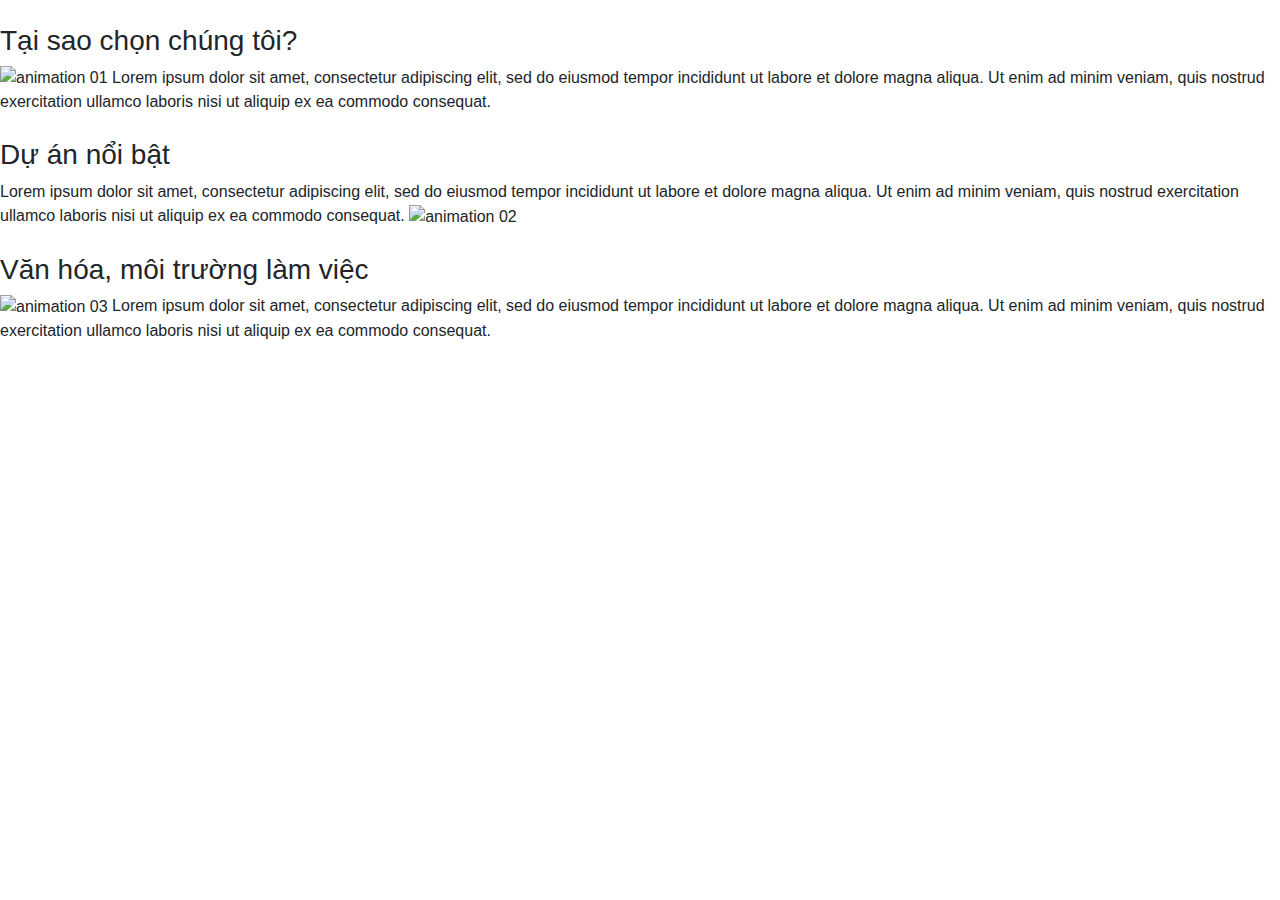
<file: src/main/resources/templates/index.html>
<!DOCTYPE html>
<html xmlns:th="http://www.thymeleaf.org">

<head>
	<title>[Tên công ty] - Trang chủ</title>
	<link rel="stylesheet" th:href="@{css/index.css}">
	<link rel="stylesheet" th:href="@{css/footer.css}">
	<link rel="stylesheet" href="https://cdn.jsdelivr.net/npm/bootstrap@4.0.0/dist/css/bootstrap.min.css">
	<!-- Optional JavaScript -->
	<!-- jQuery first, then Popper.js, then Bootstrap JS -->
	<script src="https://code.jquery.com/jquery-3.2.1.slim.min.js"
		integrity="sha384-KJ3o2DKtIkvYIK3UENzmM7KCkRr/rE9/Qpg6aAZGJwFDMVNA/GpGFF93hXpG5KkN"
		crossorigin="anonymous"></script>
	<script src="https://cdnjs.cloudflare.com/ajax/libs/popper.js/1.11.0/umd/popper.min.js"
		integrity="sha384-b/U6ypiBEHpOf/4+1nzFpr53nxSS+GLCkfwBdFNTxtclqqenISfwAzpKaMNFNmj4"
		crossorigin="anonymous"></script>
	<!-- Always remember to call the above files first before calling the bootstrap.min.js file -->
	<script src="https://maxcdn.bootstrapcdn.com/bootstrap/4.0.0-beta/js/bootstrap.min.js"
		integrity="sha384-h0AbiXch4ZDo7tp9hKZ4TsHbi047NrKGLO3SEJAg45jXxnGIfYzk4Si90RDIqNm1"
		crossorigin="anonymous"></script>
	<link rel="stylesheet" href="https://cdnjs.cloudflare.com/ajax/libs/font-awesome/6.4.2/css/all.min.css">

</head>

<body>
	<!-- Navigation bar -->
	<section class="nav-section">
		<div th:replace="~{fragments/navigation :: navbar}"></div>
	</section>

	<!-- Content -->
	<section class="content-section">
		<div class="slideshow-container"></div>
		<br>
		<div class="info">
			<h3>Tại sao chọn chúng tôi?</h3>
			<div>
				<img th:src="@{css/images/img01.png}" alt="animation 01">
				<span>Lorem ipsum dolor sit amet, consectetur adipiscing elit, sed do eiusmod tempor incididunt ut
					labore et dolore magna aliqua. Ut enim ad minim veniam, quis nostrud exercitation ullamco
					laboris nisi ut aliquip ex ea commodo consequat.</span>
			</div>
		</div>
		<br>
		<div class="info">
			<h3>Dự án nổi bật</h3>
			<div>
				<span>Lorem ipsum dolor sit amet, consectetur adipiscing elit, sed do eiusmod tempor incididunt ut
					labore et dolore magna aliqua. Ut enim ad minim veniam, quis nostrud exercitation ullamco
					laboris nisi ut aliquip ex ea commodo consequat.</span>
				<img th:src="@{css/images/img02.png}" alt="animation 02">

			</div>
		</div>
		<br>
		<div class="info">
			<h3>Văn hóa, môi trường làm việc</h3>
			<div>
				<img th:src="@{css/images/img03.png}" alt="animation 03">
				<span>Lorem ipsum dolor sit amet, consectetur adipiscing elit, sed do eiusmod tempor incididunt ut
					labore et dolore magna aliqua. Ut enim ad minim veniam, quis nostrud exercitation ullamco
					laboris nisi ut aliquip ex ea commodo consequat.</span>
			</div>
		</div>

	</section>

	<!-- Footer -->
	<section class="footer-section">
		<div th:replace="~{fragments/footer :: footer}"></div>
	</section>
</body>

</html>
</file>
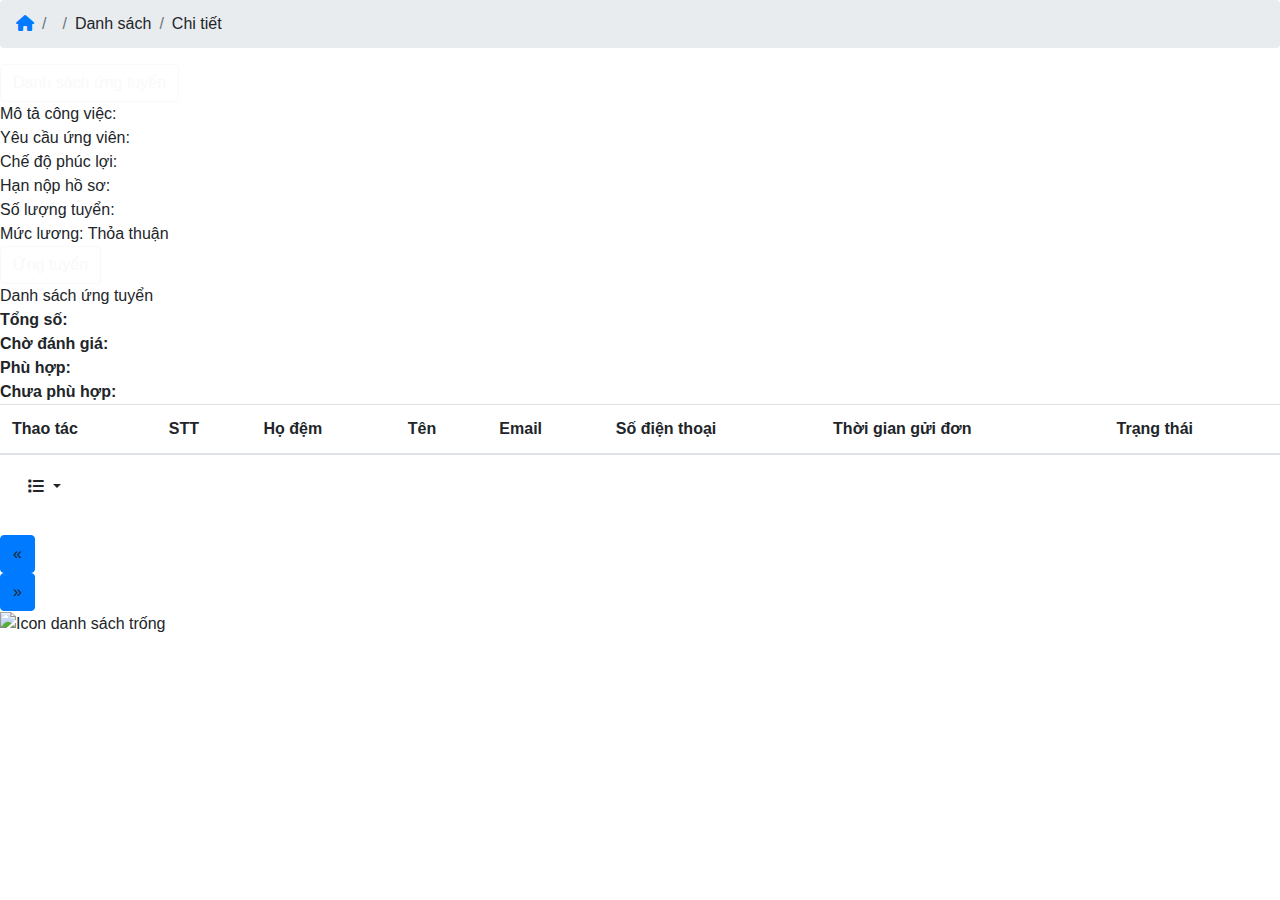
<file: src/main/resources/templates/hiring_news_detail.html>
<!DOCTYPE html>
<html xmlns:th="http://www.thymeleaf.org">

<head>
	<title>[Tên công ty] - Chi tiết tin tuyển dụng</title>

	<link rel="stylesheet" href="https://cdn.jsdelivr.net/npm/bootstrap@4.0.0/dist/css/bootstrap.min.css">
	<!-- Optional JavaScript -->
	<!-- jQuery first, then Popper.js, then Bootstrap JS -->
	<script src="https://code.jquery.com/jquery-3.2.1.slim.min.js"
		integrity="sha384-KJ3o2DKtIkvYIK3UENzmM7KCkRr/rE9/Qpg6aAZGJwFDMVNA/GpGFF93hXpG5KkN"
		crossorigin="anonymous"></script>
	<script src="https://cdnjs.cloudflare.com/ajax/libs/popper.js/1.11.0/umd/popper.min.js"
		integrity="sha384-b/U6ypiBEHpOf/4+1nzFpr53nxSS+GLCkfwBdFNTxtclqqenISfwAzpKaMNFNmj4"
		crossorigin="anonymous"></script>
	<!-- Always remember to call the above files first before calling the bootstrap.min.js file -->
	<script src="https://maxcdn.bootstrapcdn.com/bootstrap/4.0.0-beta/js/bootstrap.min.js"
		integrity="sha384-h0AbiXch4ZDo7tp9hKZ4TsHbi047NrKGLO3SEJAg45jXxnGIfYzk4Si90RDIqNm1"
		crossorigin="anonymous"></script>
	<link rel="stylesheet" href="https://cdnjs.cloudflare.com/ajax/libs/font-awesome/6.4.2/css/all.min.css">

	<link rel="stylesheet" th:href="@{../../css/hiring_news_detail.css}">
</head>

<body>
	<div class="nav-section">
		<div th:replace="~{fragments/navigation :: navbar}"></div>
	</div>

	<section id="content-section">
		<nav aria-label="breadcrumb">
			<ol class="breadcrumb">
				<li class="breadcrumb-item"><a href="/"><i class="fa fa-home"></i></a></li>
				<li class="breadcrumb-item"><a href="#"
						th:text="'Cơ hội nghề nghiệp' + ' - ' + ${news.category.name}"></a>
				</li>
				<li class="breadcrumb-item"><a
						th:href="@{/hiring-news/list/{id}#news-list-container (id=${news.category.id})}">Danh
						sách</a>
				</li>
				<li class="breadcrumb-item">Chi tiết</li>
			</ol>
		</nav>

		<div th:if="${error_message}">
			<div th:replace="~{fragments/toast :: alert}"></div>
		</div>

		<div th:if="${success_message}">
			<div th:replace="~{fragments/toast :: success}"></div>
		</div>

		<div id="news-container">
			<div id="news-head">
				<div class="news-data" id="news-title" th:text="${news.title}"></div>
				<a th:if="${hasToken}" class="btn btn-outline-light" href="#apply-list-container">Danh sách ứng
					tuyển</a>
			</div>

			<div id="news-content">
				<div id="details">
					<div class="news-data" id="description">
						<div class="field-name">Mô tả công việc:</div>
						<div th:utext="${news.description}"></div>
					</div>
					<div class="news-data" id="requirements">
						<div class="field-name">Yêu cầu ứng viên:</div>
						<div th:utext="${news.requirements}"></div>
					</div>
					<div class="news-data" id="benefits">
						<div class="field-name">Chế độ phúc lợi:</div>
						<div th:utext="${news.benefits}"></div>
					</div>
				</div>
				<div id="common">
					<div class="news-data">
						<span class="field-name">Hạn nộp hồ sơ:</span>
						<span class="field-data" th:text="${#temporals.format(news.dueDate, 'dd-MM-yyyy')}"></span>
					</div>
					<div class="news-data">
						<span class="field-name">Số lượng tuyển:</span>
						<span class="field-data" th:text="${news.quantity}"></span>
					</div>
					<div class="news-data">
						<span class="field-name">Mức lương:</span>
						<span class="field-data" th:if="${news.salaryMin == 0 || news.salaryMax == 0}">Thỏa thuận</span>
						<span class="field-data" th:unless="${news.salaryMin == 0 || news.salaryMax == 0}"
							th:text="${news.salaryMin} + ' VND - ' + ${news.salaryMax} + ' VND'"></span>
					</div>
				</div>
			</div>
			<div th:if="${!hasToken}" id="apply-btn">
				<!-- Button trigger modal -->
				<button type="button" class="btn btn-outline-light" data-toggle="modal" data-target="#exampleModal">
					Ứng tuyển
				</button>

				<!-- Modal -->
				<div class="modal fade" id="exampleModal" tabindex="-1" role="dialog"
					aria-labelledby="exampleModalLabel" aria-hidden="true">
					<div class="modal-dialog" role="document">
						<div class="modal-content">
							<div class="modal-header">
								<h5 class="modal-title" id="exampleModalLabel">Điền thông tin ứng tuyển</h5>
								<button type="button" class="close" data-dismiss="modal" aria-label="Close">
									<span aria-hidden="true">&times;</span>
								</button>
							</div>
							<div class="modal-body">
								<form th:action="@{/hiring-news/apply}" th:object="${dto}" method="post"
									enctype="multipart/form-data">
									<div class="form-row">
										<div class="col-md-6 mb-3">
											<label>Họ đệm</label>
											<input th:field="*{lastName}" type="text" class="form-control"
												placeholder="Nhập họ đệm" required>
										</div>
										<div class="col-md-6 mb-3">
											<label>Tên</label>
											<input th:field="*{firstName}" type="text" class="form-control"
												placeholder="Nhập tên" required>
										</div>
									</div>
									<div class="form-row">
										<div class="col-md-6 mb-3">
											<label>Email</label>
											<input th:field="*{email}" type="text" placeholder="Nhập email"
												class="form-control" required>
										</div>
										<div class="col-md-6 mb-3">
											<label>Số điện thoại</label>
											<input th:field="*{phoneNumber}" type="text" class="form-control"
												placeholder="Nhập SĐT" required>
										</div>
										<div class="col-md-12 mb-3">
											<label>File CV</label>
											<input name="file" type="file" class="form-control" required>
										</div>
										<input hidden th:field="*{newsId}">
										<button class="btn btn-outline-light" type="submit"><i
												class="fa-solid fa-paper-plane"></i> Gửi hồ sơ </button>
								</form>
							</div>
						</div>
					</div>
				</div>
			</div>

		</div>
		<div id="apply-list-container" th:if="${hasToken}">
			<div id="apply-list-h">
				<div>Danh sách ứng tuyển</div>
			</div>
			<div th:if="${!news.applicantInformations.isEmpty()}">
				<div id="dashboard-container">
					<div class="dashboard-data"><strong>Tổng số: </strong><span th:text="${dashboard.total}"></span>
					</div>
					<div class="dashboard-data"><strong>Chờ đánh giá: </strong><span
							th:text="${dashboard.pending}"></span></div>
					<div class="dashboard-data"><strong>Phù hợp: </strong><span th:text="${dashboard.suitable}"></span>
					</div>
					<div class="dashboard-data"><strong>Chưa phù hợp: </strong><span
							th:text="${dashboard.notSuitable}"></span></div>
				</div>
				<table class="table table-hover">
					<thead>
						<tr>
							<th scope="col">Thao tác</th>
							<th scope="col">STT</th>
							<th scope="col">Họ đệm</th>
							<th scope="col">Tên</th>
							<th scope="col">Email</th>
							<th scope="col">Số điện thoại</th>
							<th scope="col">Thời gian gửi đơn</th>
							<th scope="col">Trạng thái</th>
						</tr>
					</thead>
					<tbody>
						<tr th:each="apply, c:${applyPage.content}">
							<td class="dropdown">
								<div class="nav-link dropdown-toggle" href="#" id="navbarDropdown" role="button"
									data-toggle="dropdown" aria-haspopup="true" aria-expanded="false">
									<i class="fa-solid fa-list"></i>
								</div>
								<div class="dropdown-menu">
									<a class="dropdown-item"
										th:href="@{/hiring-news/download-cv/{id} (id=${apply.id})}"><i class=" fa-solid
										fa-download"></i> Tải tệp
										CV</a>
									<a th:if="${apply.status!=1}" class="dropdown-item"
										th:href="@{/hiring-news/approve/{id}/1 (id=${apply.id})}"><i
											class="fa-solid fa-check"></i> Đánh dấu là phù
										hợp</a>
									<a th:if="${apply.status==0}" class="dropdown-item"
										th:href="@{/hiring-news/approve/{id}/2 (id=${apply.id})}"><i
											class="fa-solid fa-xmark"></i> Đánh dấu là
										không phù hợp</a>
								</div>

							</td>
							<th scope="row" th:text="${c.count}"></th>
							<td th:text="${apply.lastName}"></td>
							<td th:text="${apply.firstName}"></td>
							<td>
								<a class="badge badge-secondary" th:text="${apply.email}"
									th:href="@{'mailto:' + apply.email}"></a>
							</td>
							<td th:text="${apply.phoneNumber}"></td>
							<td th:text="${#temporals.format(apply.applyDate, 'dd-MM-yyyy HH:mm:ss')}"></td>
							<td th:text="${statusMap.get(apply.status)}"></td>
						</tr>
					</tbody>

				</table>
				<div class="page-nav">
					<div class="page-nav-item">
						<a th:if="${!applyPage.first}" class="btn btn-primary"
							th:href="@{/hiring-news/detail/{id}?page={p}#apply-list-container (id=${news.id}, p=${applyPage.number-1})}">&laquo;</a>
					</div>
					<div th:text="'Trang ' + ${applyPage.number + 1} + '/' + ${applyPage.totalPages}"
						class="page-nav-item">
					</div>
					<div class="page-nav-item">
						<a th:if="${!applyPage.last}" class="btn btn-primary"
							th:href="@{/hiring-news/detail/{id}?page={p}#apply-list-container (id=${news.id}, p=${applyPage.number+1})}">&raquo;</a>
					</div>
				</div>
			</div>
			<div id="empty-list" th:unless="${!news.applicantInformations.isEmpty()}">
				<img alt="Icon danh sách trống" th:src="@{../../css/images/empty-box.png}">
			</div>
		</div>
	</section>


	<div class="footer-section">
		<div th:replace="~{fragments/footer :: footer}"></div>
	</div>
</body>

</html>
</file>
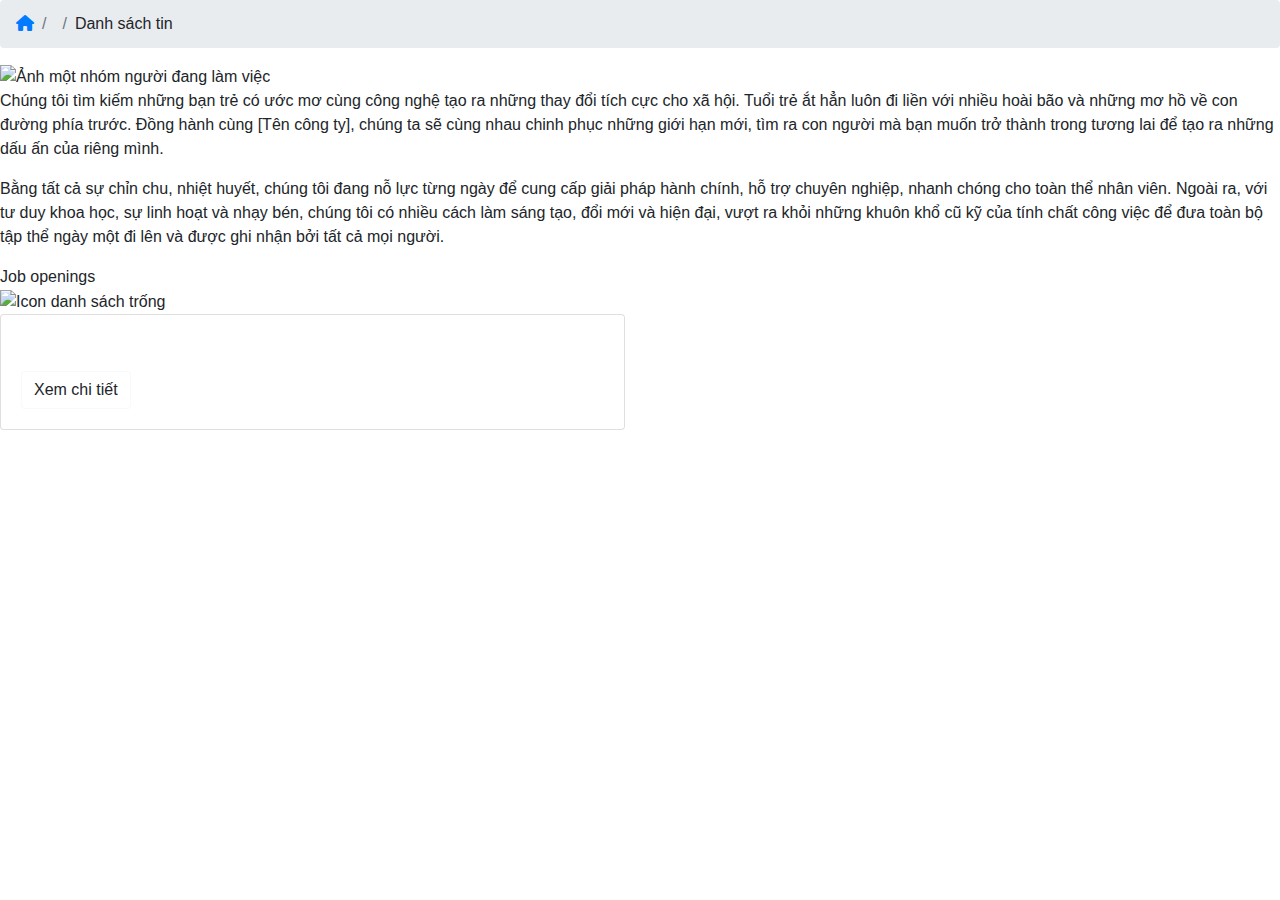
<file: src/main/resources/templates/hiring_news_list.html>
<!DOCTYPE html>
<html xmlns:th="http://www.thymeleaf.org">

<head>
	<title>[Tên công ty] - Danh sách tin tuyển dụng</title>

	<link rel="stylesheet" href="https://cdn.jsdelivr.net/npm/bootstrap@4.0.0/dist/css/bootstrap.min.css">
	<!-- Optional JavaScript -->
	<!-- jQuery first, then Popper.js, then Bootstrap JS -->
	<script src="https://code.jquery.com/jquery-3.2.1.slim.min.js"
		integrity="sha384-KJ3o2DKtIkvYIK3UENzmM7KCkRr/rE9/Qpg6aAZGJwFDMVNA/GpGFF93hXpG5KkN"
		crossorigin="anonymous"></script>
	<script src="https://cdnjs.cloudflare.com/ajax/libs/popper.js/1.11.0/umd/popper.min.js"
		integrity="sha384-b/U6ypiBEHpOf/4+1nzFpr53nxSS+GLCkfwBdFNTxtclqqenISfwAzpKaMNFNmj4"
		crossorigin="anonymous"></script>
	<!-- Always remember to call the above files first before calling the bootstrap.min.js file -->
	<script src="https://maxcdn.bootstrapcdn.com/bootstrap/4.0.0-beta/js/bootstrap.min.js"
		integrity="sha384-h0AbiXch4ZDo7tp9hKZ4TsHbi047NrKGLO3SEJAg45jXxnGIfYzk4Si90RDIqNm1"
		crossorigin="anonymous"></script>
	<link rel="stylesheet" href="https://cdnjs.cloudflare.com/ajax/libs/font-awesome/6.4.2/css/all.min.css">

	<link rel="stylesheet" th:href="@{../../css/hiring_news_list.css}">
</head>

<body>
	<div class="nav-section">
		<div th:replace="~{fragments/navigation :: navbar}"></div>
	</div>

	<section id="content-section">
		<nav aria-label="breadcrumb">
			<ol class="breadcrumb">
				<li class="breadcrumb-item"><a href="/"><i class="fa fa-home"></i></a></li>
				<li class="breadcrumb-item"><span th:text="'Cơ hội nghề nghiệp' + ' - ' + ${categoryName}"></span>
				</li>
				<li class="breadcrumb-item">Danh sách tin</li>
			</ol>
		</nav>

		<div id="cover-section">
			<img th:src="@{../../css/images/working.jpg}" alt="Ảnh một nhóm người đang làm việc">
			<div>
				<p>Chúng tôi tìm kiếm những bạn trẻ có ước mơ cùng công nghệ tạo ra những thay đổi tích cực cho xã hội.
					Tuổi
					trẻ ắt hẳn luôn đi liền với nhiều hoài bão và những mơ hồ về con đường phía trước. Đồng hành cùng
					[Tên công ty],
					chúng ta sẽ cùng nhau chinh phục những giới hạn mới, tìm ra con người mà bạn muốn trở thành trong
					tương
					lai để tạo ra những dấu ấn của riêng mình.</p>

				<p>Bằng tất cả sự chỉn chu, nhiệt huyết, chúng tôi đang nỗ lực từng ngày để cung cấp giải pháp hành
					chính,
					hỗ trợ chuyên nghiệp, nhanh chóng cho toàn thể nhân viên. Ngoài ra, với tư duy khoa học, sự linh
					hoạt
					và
					nhạy bén, chúng tôi có nhiều cách làm sáng tạo, đổi mới và hiện đại, vượt ra khỏi những khuôn khổ cũ
					kỹ
					của tính chất công việc để đưa toàn bộ tập thể ngày một đi lên và được ghi nhận bởi tất cả mọi
					người.
				</p>
			</div>

		</div>

		<div class="list-container" id="news-list-container">
			<div id="list-head">Job openings</div>
			<div id="empty-list" th:if="${hiringNewsList.length==0}">
				<img alt="Icon danh sách trống" th:src="@{../../css/images/empty-box.png}">
			</div>
			<div th:unless="${hiringNewsList.length==0}" class="row">
				<div th:each="news:${hiringNewsList}" class="card-container col-sm-6">
					<div class="card">
						<div class="card-body">
							<h5 th:text="${news.title}" class="card-title"></h5>
							<div class="card-text"
								th:text="${'Hạn nộp hồ sơ: ' + #temporals.format(news.dueDate, 'dd-MM-yyyy')}">
							</div>
							<br>
							<div id="card-btn-div">
								<a th:href="@{/hiring-news/detail/{id} (id=${news.id})}"
									class="btn btn-outline-light">Xem
									chi tiết</a>
							</div>
						</div>
					</div>
				</div>
			</div>
		</div>
	</section>


	<div class="footer-section">
		<div th:replace="~{fragments/footer :: footer}"></div>
	</div>
</body>

</html>
</file>
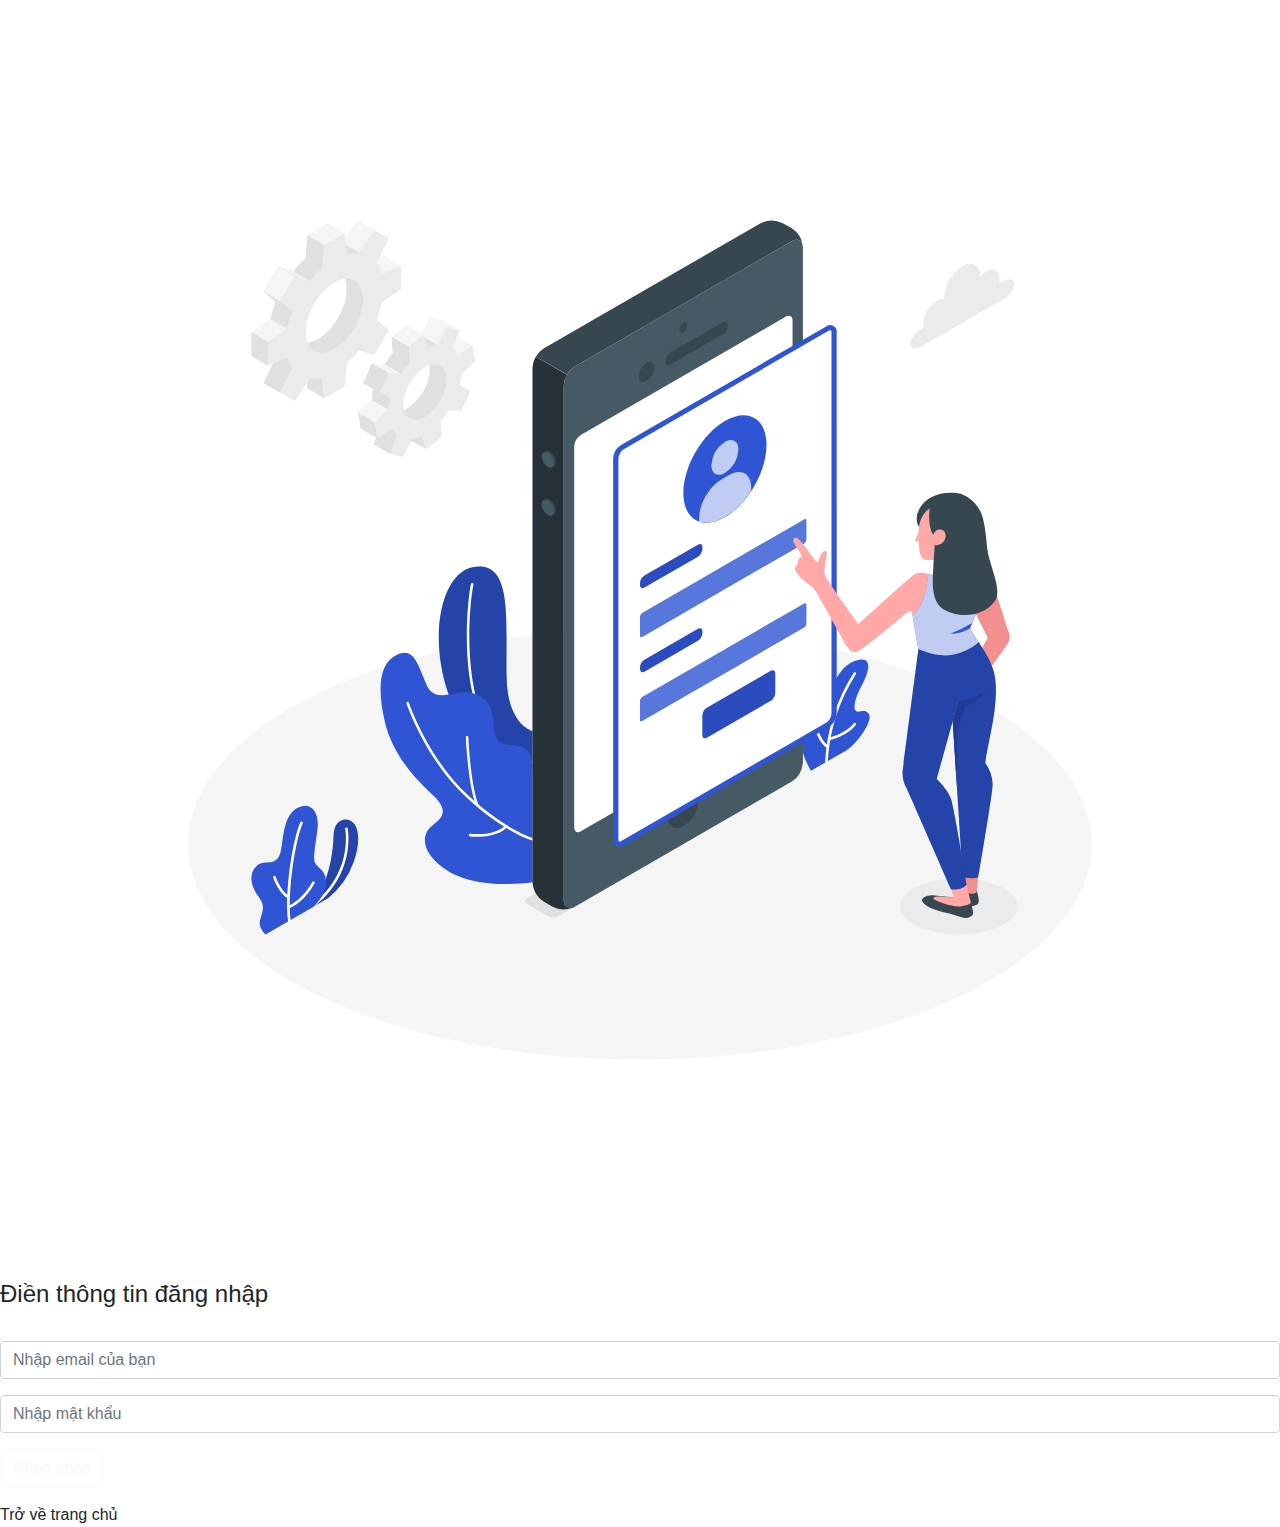
<file: src/main/resources/templates/login_page.html>
<html xmlns:th="http://www.thymeleaf.org">

<head>
	<title>NTD Đăng nhập</title>
	<link rel="stylesheet" th:href="@{../../css/login.css}">
	<link rel="stylesheet" href="https://cdn.jsdelivr.net/npm/bootstrap@4.0.0/dist/css/bootstrap.min.css"
		integrity="sha384-Gn5384xqQ1aoWXA+058RXPxPg6fy4IWvTNh0E263XmFcJlSAwiGgFAW/dAiS6JXm" crossorigin="anonymous">
	<link href="https://fonts.googleapis.com/css?family=Montserrat:400,500,700,900|Ubuntu:400,500,700" rel="stylesheet">
</head>

<body>
	<svg xmlns="http://www.w3.org/2000/svg" viewBox="0 0 500 500">
		<g id="freepik--Floor--inject-2">
			<path
				d="M125.23,389.24c68.91,32.84,180.63,32.85,249.54,0s68.9-86.09,0-118.93-180.63-32.84-249.54,0S56.33,356.4,125.23,389.24Z"
				style="fill:#f5f5f5" />
		</g>
		<g id="freepik--Shadow--inject-2">
			<ellipse cx="374.53" cy="354.02" rx="22.98" ry="10.95" style="fill:#ebebeb" />
		</g>
		<g id="freepik--Plants--inject-2">
			<path
				d="M120,355.59l8.13-4.69a32.54,32.54,0,0,0,10-14.07c2.51-6.92,2.16-12.18.36-14.82-2.21-3.25-7.94-2.68-8.17,4.16C129.84,339.65,125.91,349,120,355.59Z"
				style="fill:#2F55D4" />
			<path
				d="M120,355.59l8.13-4.69a32.54,32.54,0,0,0,10-14.07c2.51-6.92,2.16-12.18.36-14.82-2.21-3.25-7.94-2.68-8.17,4.16C129.84,339.65,125.91,349,120,355.59Z"
				style="opacity:0.2" />
			<path
				d="M120,356.09a.5.5,0,0,1-.28-.91c18.8-13,15.16-31.13,15.12-31.31a.5.5,0,1,1,1-.21c0,.19,3.84,18.94-15.52,32.34A.52.52,0,0,1,120,356.09Z"
				style="fill:#fff" />
			<path
				d="M103.71,365s-2.83-2.3-2.15-5.42,2.51-5.36-.62-9.38-4-9.38-.26-12.28c2.85-2.25,7.3.93,8.9-5,1.18-4.34.78-13.95,6.31-17.15s9,1.62,8.13,8.14c-.76,5.83-1.84,11.44-1,13,1.62,3,4.39,2.59,4.26,8.07-.11,5.1-4.94,9.32-4.94,9.32Z"
				style="fill:#2F55D4" />
			<path
				d="M113,360.11a.51.51,0,0,1-.5-.44c-1.43-11.85,2-32.31,4.8-38.39A.5.5,0,0,1,118,321a.49.49,0,0,1,.24.66c-2.77,6-6.08,26.52-4.71,37.85a.5.5,0,0,1-.44.55Z"
				style="fill:#fff" />
			<path
				d="M112.73,350.88a.42.42,0,0,1-.22-.05c-3.47-1.69-5.67-7.72-5.76-8a.5.5,0,1,1,.94-.34c0,.06,2.15,5.9,5.26,7.41a.5.5,0,0,1-.22.95Z"
				style="fill:#fff" />
			<path
				d="M112.67,354.88a.49.49,0,0,1-.46-.32.5.5,0,0,1,.27-.65c5.84-2.34,9.48-9.29,9.52-9.37a.5.5,0,0,1,.89.46c-.16.3-3.85,7.36-10,9.84A.43.43,0,0,1,112.67,354.88Z"
				style="fill:#fff" />
			<path
				d="M316.8,301.08S312.43,294,312,286.31s1.26-10.89,3.58-11.81,2.5,1.91,3.69,3.58,3.62.72,4.52-4.49,4.18-14,11-15.71c7.5-1.86,3.48,6.94,1.59,10.37s-3.35,8.11-2.11,9.38,3.17-1.08,5,1.1c2.23,2.63-4.7,12.1-8.68,14.39Z"
				style="fill:#2F55D4" />
			<path
				d="M322.79,298.11h0a.5.5,0,0,1-.48-.52,72,72,0,0,1,11.2-34.8.49.49,0,0,1,.7-.11.5.5,0,0,1,.11.69,71.08,71.08,0,0,0-11,34.27A.5.5,0,0,1,322.79,298.11Z"
				style="fill:#fff" />
			<path
				d="M323.36,292.2a.53.53,0,0,1-.24-.06c-2.8-1.55-4.35-6.15-4.41-6.34a.5.5,0,0,1,.31-.64.5.5,0,0,1,.63.32s1.5,4.43,4,5.78a.51.51,0,0,1,.19.68A.49.49,0,0,1,323.36,292.2Z"
				style="fill:#fff" />
			<path
				d="M323.85,289.17a.5.5,0,0,1-.48-.38.49.49,0,0,1,.36-.6c7.22-1.83,9.72-5.61,9.74-5.65a.5.5,0,0,1,.85.54c-.11.17-2.71,4.14-10.34,6.08Z"
				style="fill:#fff" />
			<path
				d="M208,285.54s-9.59-2.34-10.09-20.3c-.53-19.38,2.35-42-9-43.83s-17.65,12-17.51,28.15c.13,14.14,5.83,44.84,36.56,50.86Z"
				style="fill:#2F55D4" />
			<path
				d="M208,285.54s-9.59-2.34-10.09-20.3c-.53-19.38,2.35-42-9-43.83s-17.65,12-17.51,28.15c.13,14.14,5.83,44.84,36.56,50.86Z"
				style="opacity:0.2" />
			<path
				d="M208,298.58h-.09c-6.91-1.26-12.54-5.07-16.73-11.31-12.42-18.53-8.51-53.13-7.22-59.17a.51.51,0,0,1,.59-.39.52.52,0,0,1,.39.6c-1.27,6-5.16,40.16,7.07,58.4a24.12,24.12,0,0,0,16.08,10.88.5.5,0,0,1,.4.59A.49.49,0,0,1,208,298.58Z"
				style="fill:#fff" />
			<path
				d="M208,344.67c-9.91,1.34-26,1.32-35.29-6s-7.35-13.62-3.78-16.25,6.67-5.63.53-11.47-16-15.22-19.2-29.29-1.62-22.87,4.66-25.8c6.09-2.84,7.7,1.68,11.43,11s12.12,1.33,19.3,4.24,6.89,8.67,7.34,13.62,2.82,6.32,6.89,6.32,8.12,2.34,8.12,7Z"
				style="fill:#2F55D4" />
			<path
				d="M208,328.33a.3.3,0,0,1-.13,0c-.43-.12-10.68-3.1-25.61-16.81-15.9-14.6-23.4-36.5-23.48-36.72a.51.51,0,0,1,.32-.63.5.5,0,0,1,.63.31c.07.22,7.5,21.88,23.21,36.3,14.72,13.53,25.09,16.56,25.2,16.59a.5.5,0,0,1,.34.62A.49.49,0,0,1,208,328.33Z"
				style="fill:#fff" />
			<path
				d="M186.43,315a.48.48,0,0,1-.46-.32c-3.21-8.24-3.94-25.87-4-26.62a.51.51,0,0,1,.48-.52.53.53,0,0,1,.52.48c0,.18.75,18.21,3.9,26.3a.5.5,0,0,1-.29.65A.52.52,0,0,1,186.43,315Z"
				style="fill:#fff" />
			<path
				d="M186.35,326.85a23.62,23.62,0,0,1-2.76-.14.5.5,0,1,1,.12-1c.09,0,9.4,1.06,13.67-3.29a.5.5,0,1,1,.71.7C195,326.31,189.61,326.85,186.35,326.85Z"
				style="fill:#fff" />
		</g>
		<g id="freepik--Gear--inject-2">
			<path
				d="M179.15,137.49l-1.08-6.23-5.56,3.66a7.71,7.71,0,0,0-2.11-2.57l2.66-7.2-5-1.11-3.66,7a13.63,13.63,0,0,0-3.81,1.24L159,127l-5.94,4.67.39,6.2a33.37,33.37,0,0,0-3.28,4.34l-4.9-.25-3.44,7.71,4.21,1.8a24.68,24.68,0,0,0-.83,4.88l-5.35,4.92,1.07,6.24,5.57-3.66a7.56,7.56,0,0,0,2.11,2.56L146,173.62l5,1.1,5.24-5.1c1.21-.19.91-2.47,2.23-3.12l1.59,5.26,5.93-4.66-.15-2.44c1.2-1.34,5.74-4.29,6.72-5.83l1.23-2,3.44-7.71-1.6-2.9-1.78-3.78ZM161,158c-4.56,3.58-6,4.37-6.77-.42s1.84-12.07,6.4-15.66,6.3-3.84,7.12.94S165.57,154.46,161,158Z"
				style="fill:#e0e0e0" />
			<polygon points="168.1 124.04 174.59 127.78 170.93 134.76 164.44 131.02 168.1 124.04"
				style="fill:#f5f5f5" />
			<polygon points="184.56 135 179 138.66 172.51 134.92 178.07 131.26 184.56 135" style="fill:#f5f5f5" />
			<polygon points="183.67 152.83 179.46 151.04 172.97 147.3 177.18 149.09 183.67 152.83"
				style="fill:#e0e0e0" />
			<polygon points="145.99 173.62 152.48 177.35 155.14 170.15 148.65 166.41 145.99 173.62"
				style="fill:#e0e0e0" />
			<polygon points="166.49 175.5 160.01 171.76 158.42 166.5 164.91 170.24 166.49 175.5" style="fill:#e0e0e0" />
			<path
				d="M185.63,141.23,184.56,135,179,138.66a7.74,7.74,0,0,0-2.12-2.57l2.66-7.2-4.95-1.11-3.67,7a13.63,13.63,0,0,0-3.81,1.24l-1.58-5.26-5.94,4.67.39,6.2A33.37,33.37,0,0,0,156.7,146l-4.91-.25-3.44,7.71,4.21,1.8a25.4,25.4,0,0,0-.83,4.89L146.39,165l1.07,6.24,5.56-3.66a7.7,7.7,0,0,0,2.12,2.56l-2.66,7.2,5,1.11,3.66-7a13.31,13.31,0,0,0,3.82-1.25l1.58,5.26,5.94-4.66-.39-6.2a33.37,33.37,0,0,0,3.28-4.34l4.91.24,3.44-7.71L179.45,151a24.81,24.81,0,0,0,.84-4.89ZM167.5,161.78c-4.55,3.58-8.91,2.61-9.74-2.17s2.2-11.57,6.76-15.15,8.91-2.6,9.74,2.18S172.06,158.2,167.5,161.78Z"
				style="fill:#ebebeb" />
			<polygon points="165.53 130.74 159.04 127 153.1 131.67 159.59 135.41 165.53 130.74" style="fill:#f5f5f5" />
			<polygon points="153.1 131.67 153.49 137.87 159.98 141.61 159.59 135.41 153.1 131.67"
				style="fill:#e0e0e0" />
			<polygon points="156.7 145.95 150.21 142.21 145.31 141.97 151.79 145.71 156.7 145.95"
				style="fill:#f5f5f5" />
			<polygon points="145.31 141.97 141.87 149.67 148.35 153.41 151.79 145.71 145.31 141.97"
				style="fill:#e0e0e0" />
			<polygon points="151.73 160.09 145.25 156.35 139.9 161.27 146.38 165.01 151.73 160.09"
				style="fill:#f5f5f5" />
			<polygon points="147.46 171.25 140.97 167.51 139.9 161.27 146.38 165.01 147.46 171.25"
				style="fill:#e0e0e0" />
			<polygon points="174.59 127.78 168.1 124.04 173.06 125.15 179.54 128.89 174.59 127.78"
				style="fill:#f5f5f5" />
			<path
				d="M150.09,109.21V99.9l-7.41,3.34a13.36,13.36,0,0,0-2-4.41l4.67-9.41-5.7-3.29-5.82,8.75a13.21,13.21,0,0,0-4.82.47l-.82-8.09-8.06,4.66-.81,9a39.68,39.68,0,0,0-4.82,5.1l-5.82-2-5.7,9.88,4.66,4a40.21,40.21,0,0,0-2,6.72l-7.41,5.21v9.32l7.41-3.34a13.36,13.36,0,0,0,2,4.41L103,149.64l5.7,3.29,5.82-8.75a13.23,13.23,0,0,0,4.82-.47l.81,8.09,8.06-4.66.82-9a15.2,15.2,0,0,0,6.46-4.54l4.18,1.47,5.7-9.87-3.5-3a20.81,20.81,0,0,0,.83-7.73Zm-25.93,23.26c-6.18,3.57-10,1-10-6.11s5.11-15.9,11.3-19.47,9.93-1,9.93,6.17S130.35,128.89,124.16,132.47Z"
				style="fill:#e0e0e0" />
			<polygon points="146.13 89.86 139.65 86.13 133.83 94.88 140.31 98.62 146.13 89.86" style="fill:#f5f5f5" />
			<polygon points="156.58 103.64 150.09 99.9 142.68 103.24 149.17 106.98 156.58 103.64"
				style="fill:#f5f5f5" />
			<polygon points="126.61 155.54 120.13 151.8 119.32 143.71 125.8 147.45 126.61 155.54"
				style="fill:#e0e0e0" />
			<polygon points="102.97 149.64 109.46 153.38 114.13 143.97 107.64 140.23 102.97 149.64"
				style="fill:#e0e0e0" />
			<path
				d="M156.58,113v-9.31L149.17,107a13.17,13.17,0,0,0-2-4.41l4.67-9.41-5.7-3.3-5.82,8.76a13,13,0,0,0-4.82.47L134.68,91l-8.06,4.66-.82,9a40.38,40.38,0,0,0-4.82,5.1l-5.82-2-5.7,9.88,4.67,4a39.29,39.29,0,0,0-2,6.72l-7.41,5.21v9.32l7.41-3.34a13.16,13.16,0,0,0,2,4.41l-4.67,9.41,5.7,3.29,5.82-8.75a13.21,13.21,0,0,0,4.82-.47l.82,8.09,8.06-4.66.81-9a39.68,39.68,0,0,0,4.82-5.1l5.82,2,5.7-9.87-4.67-4a39.34,39.34,0,0,0,2-6.72Zm-25.93,23.26c-6.19,3.57-11.21.67-11.21-6.47s5-15.83,11.21-19.41,11.2-.67,11.2,6.47S136.83,132.63,130.65,136.21Z"
				style="fill:#ebebeb" />
			<polygon points="114.5 106.04 120.98 109.78 115.16 107.75 108.68 104 114.5 106.04" style="fill:#f0f0f0" />
			<rect x="103.37" y="107.07" width="11.41" height="7.49" transform="translate(-41.42 149.93) rotate(-60.02)"
				style="fill:#f5f5f5" />
			<polygon points="102.97 113.88 109.46 117.62 114.13 121.64 107.64 117.91 102.97 113.88"
				style="fill:#e0e0e0" />
			<polygon points="105.64 124.63 112.13 128.37 104.72 133.58 98.23 129.84 105.64 124.63"
				style="fill:#f5f5f5" />
			<polygon points="98.23 129.84 104.72 133.58 104.72 142.9 98.23 139.16 98.23 129.84" style="fill:#e0e0e0" />
			<polygon points="134.68 91 128.19 87.26 120.13 91.92 126.61 95.66 134.68 91" style="fill:#f5f5f5" />
		</g>
		<g id="freepik--Device--inject-2">
			<path
				d="M217.88,358.05l94-54.28a1.06,1.06,0,0,0,0-2l-8.69-5a3.86,3.86,0,0,0-3.47,0L205.69,351a1.06,1.06,0,0,0,0,2l8.72,5A3.86,3.86,0,0,0,217.88,358.05Z"
				style="fill:#e0e0e0" />
			<path
				d="M309.3,94.2l-84.76,48.94a9.58,9.58,0,0,0-4.33,7.5V351.71c0,2.76,1.94,3.88,4.33,2.5l84.76-48.94a9.55,9.55,0,0,0,4.33-7.5V96.7C313.63,93.94,311.7,92.82,309.3,94.2Z"
				style="fill:#455a64" />
			<path
				d="M224.54,143.14,309.3,94.2c2.14-1.24,3.91-.47,4.27,1.68a9.68,9.68,0,0,0-4.27-6.68l-3.52-2a9.57,9.57,0,0,0-8.66,0L212.35,136.1a8.91,8.91,0,0,0-3.06,3.23l12.19,7A8.75,8.75,0,0,1,224.54,143.14Z"
				style="fill:#37474f" />
			<path
				d="M208,344.67a9.58,9.58,0,0,0,4.33,7.5l3.53,2a9.7,9.7,0,0,0,7.92.34c-2,.78-3.59-.37-3.59-2.84V150.64a8.8,8.8,0,0,1,1.27-4.27l-12.19-7A8.91,8.91,0,0,0,208,143.6Z"
				style="fill:#263238" />
			<path
				d="M226.87,169.93,307,123.68c1.44-.82,2.6-.15,2.6,1.5V274a5.73,5.73,0,0,1-2.6,4.5l-80.1,46.25c-1.44.83-2.6.16-2.6-1.5V174.43A5.74,5.74,0,0,1,226.87,169.93Z"
				style="fill:#fff" />
			<path
				d="M266.92,126.29a3.38,3.38,0,0,0-1.52,2.64c0,1,.68,1.37,1.52.88a3.35,3.35,0,0,0,1.52-2.64C268.44,126.2,267.76,125.81,266.92,126.29Z"
				style="fill:#37474f" />
			<path
				d="M266.92,308.74a13.3,13.3,0,0,0-6,10.42c0,3.83,2.69,5.39,6,3.47a13.31,13.31,0,0,0,6-10.42C272.94,308.38,270.24,306.82,266.92,308.74Z"
				style="fill:#37474f" />
			<path
				d="M252.53,141.77a6.73,6.73,0,0,0-3,5.28c0,1.94,1.36,2.73,3,1.76a6.73,6.73,0,0,0,3.05-5.28C255.58,141.59,254.22,140.8,252.53,141.77Z"
				style="fill:#37474f" />
			<path
				d="M260,141.11c0,1.3,1,1.79,2.17,1.1l20-11.57a4.64,4.64,0,0,0,2.17-3.6c0-1.29-1-1.78-2.17-1.09l-20,11.57A4.64,4.64,0,0,0,260,141.11Z"
				style="fill:#37474f" />
			<path
				d="M214.76,176.37a5.39,5.39,0,0,1,2.44,4.22c0,1.56-1.09,2.19-2.44,1.41a5.4,5.4,0,0,1-2.43-4.22C212.33,176.23,213.42,175.6,214.76,176.37Z"
				style="fill:#37474f" />
			<path
				d="M214.76,195.15a5.39,5.39,0,0,1,2.44,4.22c0,1.55-1.09,2.18-2.44,1.41a5.4,5.4,0,0,1-2.43-4.22C212.33,195,213.42,194.37,214.76,195.15Z"
				style="fill:#37474f" />
			<path
				d="M214,176.75a5.39,5.39,0,0,1,2.44,4.22c0,1.55-1.09,2.18-2.44,1.41a5.39,5.39,0,0,1-2.44-4.22C211.57,176.6,212.66,176,214,176.75Z"
				style="fill:#455a64" />
			<path
				d="M214,195.52a5.39,5.39,0,0,1,2.44,4.23c0,1.55-1.09,2.18-2.44,1.4a5.36,5.36,0,0,1-2.44-4.22C211.57,195.38,212.66,194.75,214,195.52Z"
				style="fill:#455a64" />
			<path
				d="M325.82,129.89c0-1.66-1.16-2.33-2.6-1.5l-9.59,5.53-70.51,40.72a5.73,5.73,0,0,0-2.6,4.5V327.92c0,1.66,1.16,2.33,2.6,1.5l70.54-40.73,9.56-5.52a5.73,5.73,0,0,0,2.6-4.5Z"
				style="fill:#fff" />
			<path
				d="M326.82,129.89a2.57,2.57,0,0,0-4.1-2.37l-9.15,5.29h0l-70.95,41a6.66,6.66,0,0,0-3.1,5.37V327.92a2.77,2.77,0,0,0,1.26,2.55,2.29,2.29,0,0,0,1.18.31,3.42,3.42,0,0,0,1.66-.49l71-41h0l9.13-5.27a6.75,6.75,0,0,0,3.1-5.37ZM313.59,287.58l0,0-.82.48h0l-70.11,40.48a1,1,0,0,1-.84.18c-.13-.08-.26-.36-.26-.82V179.14a4.81,4.81,0,0,1,2.1-3.64L313.7,135h0l10-5.79a1,1,0,0,1,.84-.18c.13.08.26.36.26.82V278.67a4.81,4.81,0,0,1-2.1,3.64l-9.13,5.27Z"
				style="fill:#2F55D4" />
			<path
				d="M283.17,164.46c9-5.18,16.25-1,16.25,9.39s-7.28,23-16.25,28.14-16.25,1-16.25-9.38S274.2,169.65,283.17,164.46Z"
				style="fill:#2F55D4" />
			<path
				d="M283.17,172.62c2.91-1.68,5.27-.32,5.27,3a11.65,11.65,0,0,1-5.27,9.13c-2.91,1.68-5.27.32-5.27-3A11.65,11.65,0,0,1,283.17,172.62Z"
				style="fill:#2F55D4" />
			<path
				d="M293.44,190.54c0-5.52-3.87-7.76-8.66-5l-3,1.73c-4.78,2.76-8.66,9.48-8.66,15v1.49c2.77.91,6.25.42,10-1.77a32,32,0,0,0,10.27-10.17Z"
				style="fill:#2F55D4" />
			<path
				d="M283.17,172.62c2.91-1.68,5.27-.32,5.27,3a11.65,11.65,0,0,1-5.27,9.13c-2.91,1.68-5.27.32-5.27-3A11.65,11.65,0,0,1,283.17,172.62Z"
				style="fill:#fff;opacity:0.7000000000000001" />
			<path
				d="M293.44,190.54c0-5.52-3.87-7.76-8.66-5l-3,1.73c-4.78,2.76-8.66,9.48-8.66,15v1.49c2.77.91,6.25.42,10-1.77a32,32,0,0,0,10.27-10.17Z"
				style="fill:#fff;opacity:0.7000000000000001" />
			<path
				d="M251.73,224.84l20.91-12.07c1-.55,1.73-.11,1.73,1v.69a3.82,3.82,0,0,1-1.73,3l-20.91,12.07c-.95.55-1.73.1-1.73-1v-.69A3.83,3.83,0,0,1,251.73,224.84Z"
				style="fill:#2F55D4" />
			<path
				d="M251.73,224.84l20.91-12.07c1-.55,1.73-.11,1.73,1v.69a3.82,3.82,0,0,1-1.73,3l-20.91,12.07c-.95.55-1.73.1-1.73-1v-.69A3.83,3.83,0,0,1,251.73,224.84Z"
				style="opacity:0.1" />
			<path
				d="M250.87,239.41l63.26-36.52c.47-.28.86-.06.86.5v7.38a1.94,1.94,0,0,1-.86,1.5l-63.26,36.52c-.48.28-.87.05-.87-.5v-7.38A1.92,1.92,0,0,1,250.87,239.41Z"
				style="fill:#2F55D4" />
			<path
				d="M250.87,239.41l63.26-36.52c.47-.28.86-.06.86.5v7.38a1.94,1.94,0,0,1-.86,1.5l-63.26,36.52c-.48.28-.87.05-.87-.5v-7.38A1.92,1.92,0,0,1,250.87,239.41Z"
				style="fill:#fff;opacity:0.2" />
			<path
				d="M251.73,257.67l20.91-12.07c1-.55,1.73-.1,1.73,1v.69a3.81,3.81,0,0,1-1.73,3l-20.91,12.07c-.95.56-1.73.11-1.73-1v-.69A3.85,3.85,0,0,1,251.73,257.67Z"
				style="fill:#2F55D4" />
			<path
				d="M251.73,257.67l20.91-12.07c1-.55,1.73-.1,1.73,1v.69a3.81,3.81,0,0,1-1.73,3l-20.91,12.07c-.95.56-1.73.11-1.73-1v-.69A3.85,3.85,0,0,1,251.73,257.67Z"
				style="opacity:0.1" />
			<path
				d="M250.87,272.24l63.26-36.52c.47-.28.86-.05.86.5v7.38a1.94,1.94,0,0,1-.86,1.5l-63.26,36.52c-.48.28-.87.06-.87-.5v-7.38A1.92,1.92,0,0,1,250.87,272.24Z"
				style="fill:#2F55D4" />
			<path
				d="M250.87,272.24l63.26-36.52c.47-.28.86-.05.86.5v7.38a1.94,1.94,0,0,1-.86,1.5l-63.26,36.52c-.48.28-.87.06-.87-.5v-7.38A1.92,1.92,0,0,1,250.87,272.24Z"
				style="fill:#fff;opacity:0.2" />
			<path
				d="M276.1,276.43l25-14.41c1-.56,1.74-.11,1.74,1v7.72a3.82,3.82,0,0,1-1.74,3l-25,14.42c-1,.55-1.73.1-1.73-1v-7.73A3.86,3.86,0,0,1,276.1,276.43Z"
				style="fill:#2F55D4" />
			<path
				d="M276.1,276.43l25-14.41c1-.56,1.74-.11,1.74,1v7.72a3.82,3.82,0,0,1-1.74,3l-25,14.42c-1,.55-1.73.1-1.73-1v-7.73A3.86,3.86,0,0,1,276.1,276.43Z"
				style="opacity:0.1" />
		</g>
		<g id="freepik--Character--inject-2">
			<path
				d="M335.3,243.85s-12.28-16.94-13-19c-.57-1.52,0-3.78.18-4.83s.34-3.39.52-4c.3-1.14-1.17-.91-2,.13s-1.11,3.12-1.54,3.46-3.7-4.43-5.41-6.63-2.78-3.54-3.83-2.72c-.75.59-.19,1.87,1.05,3.75a33.77,33.77,0,0,1,2,3.15c.19.41-.83.44-1.38,1.29-.43.66,0,1.73-.6,2.24a1.89,1.89,0,0,0-.48,2.47,16.34,16.34,0,0,0,4.23,4.48c1.84,1.27,2.58,1.72,3.67,3.45s10.87,19.4,11.53,20.46,1.93,3.22,3.86,3.28,17.73-13.54,18.54-14.22c2.6-2.17,3.43-2.48,3.87-.53a19.25,19.25,0,0,1,.34,2.1c.31,2.48,2,11.34,2,11.34s8,3.87,14.57,2,8.79-4.66,8.79-4.66l-3.29-5.36c.89-2.21,5-11.17,6.33-17.44l-20.6-3.33c-.42-.09-1.1-.26-2-.49-1.13-.3-4-1.29-6.17.61-7.08,6.17-21.16,19-21.16,19"
				style="fill:#ffa8a7" />
			<path
				d="M376.14,347.79l-3.69,5.13a12.26,12.26,0,0,0,5.36,1.15c3.31.12,4.22-1,4.34-1.22.56-1.2-.31-3.36-.55-5.22Z"
				style="fill:#37474f" />
			<path
				d="M372.66,350.46s-4.48-.29-7.57-.67-5.54,1.12-4.82,2.39,2.43,2.33,5.09,3.22c2.27.77,5,1.32,7.36,2s4,1.57,5.37,1.09c1.53-.53,2.19-1.14,2.06-2.26a48.54,48.54,0,0,0-1.24-4.72Z"
				style="fill:#37474f" />
			<path d="M382.15,342.64s-.56,4.66-.6,5.66-4.55,1.32-5.41-.51l-.14-5.7Z" style="fill:#f28f8f" />
			<path
				d="M377.61,345.5l1.61,7.08s.15.86-3.53,1.41-9.46-1.93-10.45-2.43-1.1-1.51,2.52-1.31,4.9.21,4.9.21l-1.18-3.13Z"
				style="fill:#ffa8a7" />
			<path
				d="M385.19,228l2.55-.71s5.33,16.87,5.92,18.5,1.26,3.35.11,5.36c-1.37,2.39-8.58,12-8.58,12l-4.58-4.48,5.2-9.52-4.6-9.3Z"
				style="fill:#f28f8f" />
			<path
				d="M359,206.09a7.52,7.52,0,0,1,.11-7.27c2.54-4.71,8.2-7,14.94-6.13,3.12.41,6.8,3,8.81,6.87,2.22,4.29,2.43,12.93,3,16.2Z"
				style="fill:#37474f" />
			<path d="M358.82,207.94s-1.6,3.05-1.32,3.33a4.19,4.19,0,0,0,1.34.5Z" style="fill:#ffa8a7" />
			<path
				d="M363.68,198.3c-1.74,1.13-4.74,3.21-4.87,10.06-.14,7,.86,9.31,1.9,10.12.7.55,4.81.27,6.57-.14s6.83-2.92,8.66-6.73c2.15-4.48,1.71-11-1.48-13A11.14,11.14,0,0,0,363.68,198.3Z"
				style="fill:#ffa8a7" />
			<path
				d="M382.15,250.82c3.08,4.8,6,9,6.64,14.42,1.32,11.39-3,24.41-3.93,32.84a15.19,15.19,0,0,1,2.9,8.22c0,3.49-5.61,36.34-5.61,36.34s-4.08,1.24-6.15-.55l-3.85-60.43,2-7.36Z"
				style="fill:#2F55D4" />
			<path
				d="M382.15,250.82c3.08,4.8,6,9,6.64,14.42,1.32,11.39-3,24.41-3.93,32.84a15.19,15.19,0,0,1,2.9,8.22c0,3.49-5.61,36.34-5.61,36.34s-4.08,1.24-6.15-.55l-3.85-60.43,2-7.36Z"
				style="opacity:0.2" />
			<path d="M372.15,281.66l2-7.36a49.13,49.13,0,0,0,11-4.37s-2.08,3.79-8.06,5.87L374,285.25l-.26,21.65Z"
				style="fill:#2F55D4" />
			<path d="M372.15,281.66l2-7.36a49.13,49.13,0,0,0,11-4.37s-2.08,3.79-8.06,5.87L374,285.25l-.26,21.65Z"
				style="opacity:0.30000000000000004" />
			<path
				d="M382.15,250.82c1.65,2.7,5.59,7.3,4.75,11.73-1,5.36-3.9,9.13-12.72,11.75l-8.28,30s4.31,4,5.63,7.87,6.08,33.35,6.08,33.35-1.48,2.41-6.13,1.83c0,0-16.21-37-17.35-39.41a12,12,0,0,1-1.37-8.05c.51-3.88,6-46.35,6-46.35Z"
				style="fill:#2F55D4" />
			<path
				d="M382.15,250.82c1.65,2.7,5.59,7.3,4.75,11.73-1,5.36-3.9,9.13-12.72,11.75l-8.28,30s4.31,4,5.63,7.87,6.08,33.35,6.08,33.35-1.48,2.41-6.13,1.83c0,0-16.21-37-17.35-39.41a12,12,0,0,1-1.37-8.05c.51-3.88,6-46.35,6-46.35Z"
				style="opacity:0.2" />
			<path
				d="M385.19,228l-20.6-3.33c-.42-.09-1.1-.26-2-.49h0s-.88,12.92-6.17,15.88h0c.13.62.24,1.31.34,2.1.31,2.48,2,11.34,2,11.34s8,3.87,14.57,2,8.79-4.66,8.79-4.66l-3.29-5.36C379.75,243.25,383.89,234.29,385.19,228Z"
				style="fill:#2F55D4" />
			<path
				d="M385.19,228l-20.6-3.33c-.42-.09-1.1-.26-2-.49h0s-.88,12.92-6.17,15.88h0c.13.62.24,1.31.34,2.1.31,2.48,2,11.34,2,11.34s8,3.87,14.57,2,8.79-4.66,8.79-4.66l-3.29-5.36C379.75,243.25,383.89,234.29,385.19,228Z"
				style="fill:#fff;opacity:0.7000000000000001" />
			<path d="M379.76,243.35a58.15,58.15,0,0,1-8.57,4.23,16.1,16.1,0,0,0,7.67-2.12Z" style="fill:#2F55D4" />
			<path
				d="M363.17,198.64s-1,6.5,1.36,10.32c0,0,.88-2.59,3.07-2.1s2.31,3.38.77,5a3.19,3.19,0,0,1-3.24,1s-.35,4.7-.54,8.64-1.23,12.53,3.2,16,15.55,4.69,20.76-2.59c2.9-4.05-.95-11.21-2.74-19.24-1.65-7.38-2.58-18.32-10.41-20.08S363.17,198.64,363.17,198.64Z"
				style="fill:#37474f" />
		</g>
		<g id="freepik--Cloud--inject-2">
			<path
				d="M391.9,109.83l-1.65,1a8.7,8.7,0,0,0,.23-1.79c0-3.35-2.35-4.7-5.25-3a9.26,9.26,0,0,0-2.33,2v0c0-4.5-3.16-6.33-7.06-4.08a15.61,15.61,0,0,0-7.06,12.23c0,.23,0,.45,0,.67a4.28,4.28,0,0,0-2.87.66,11.6,11.6,0,0,0-5.25,9.09,6.1,6.1,0,0,0,.13,1.26l-.88.51c-2.39,1.38-4.33,4.07-4.33,6s1.94,2.39,4.33,1l32-18.45c2.39-1.38,4.33-4.07,4.33-6S394.29,108.44,391.9,109.83Z"
				style="fill:#ebebeb" />
		</g>
	</svg>
	<div class="form-container">
		<h4>Điền thông tin đăng nhập</h4> <br>
		<form method="post" th:action="@{/auth/login}" th:object="${loginRequest}">
			<div class="form-group">
				<input type="text" class="form-control" id="exampleInputEmail1" aria-describedby="emailHelp"
					placeholder="Nhập email của bạn" th:field="*{username}">
			</div>
			<div class="form-group">
				<input th:field="*{password}" type="password" class="form-control" id="exampleInputPassword1"
					placeholder="Nhập mật khẩu">
			</div>
			<div class="form-group error" th:if="${error_message}">
				<p th:text="${error_message.getMessage()}"></p>
			</div>
			<button type="submit" class="btn btn-outline-light">Đăng nhập</button>
		</form>
		<a id="back-to-home" th:href="@{/}">Trở về trang chủ</a>
	</div>

</body>


</html>
</file>
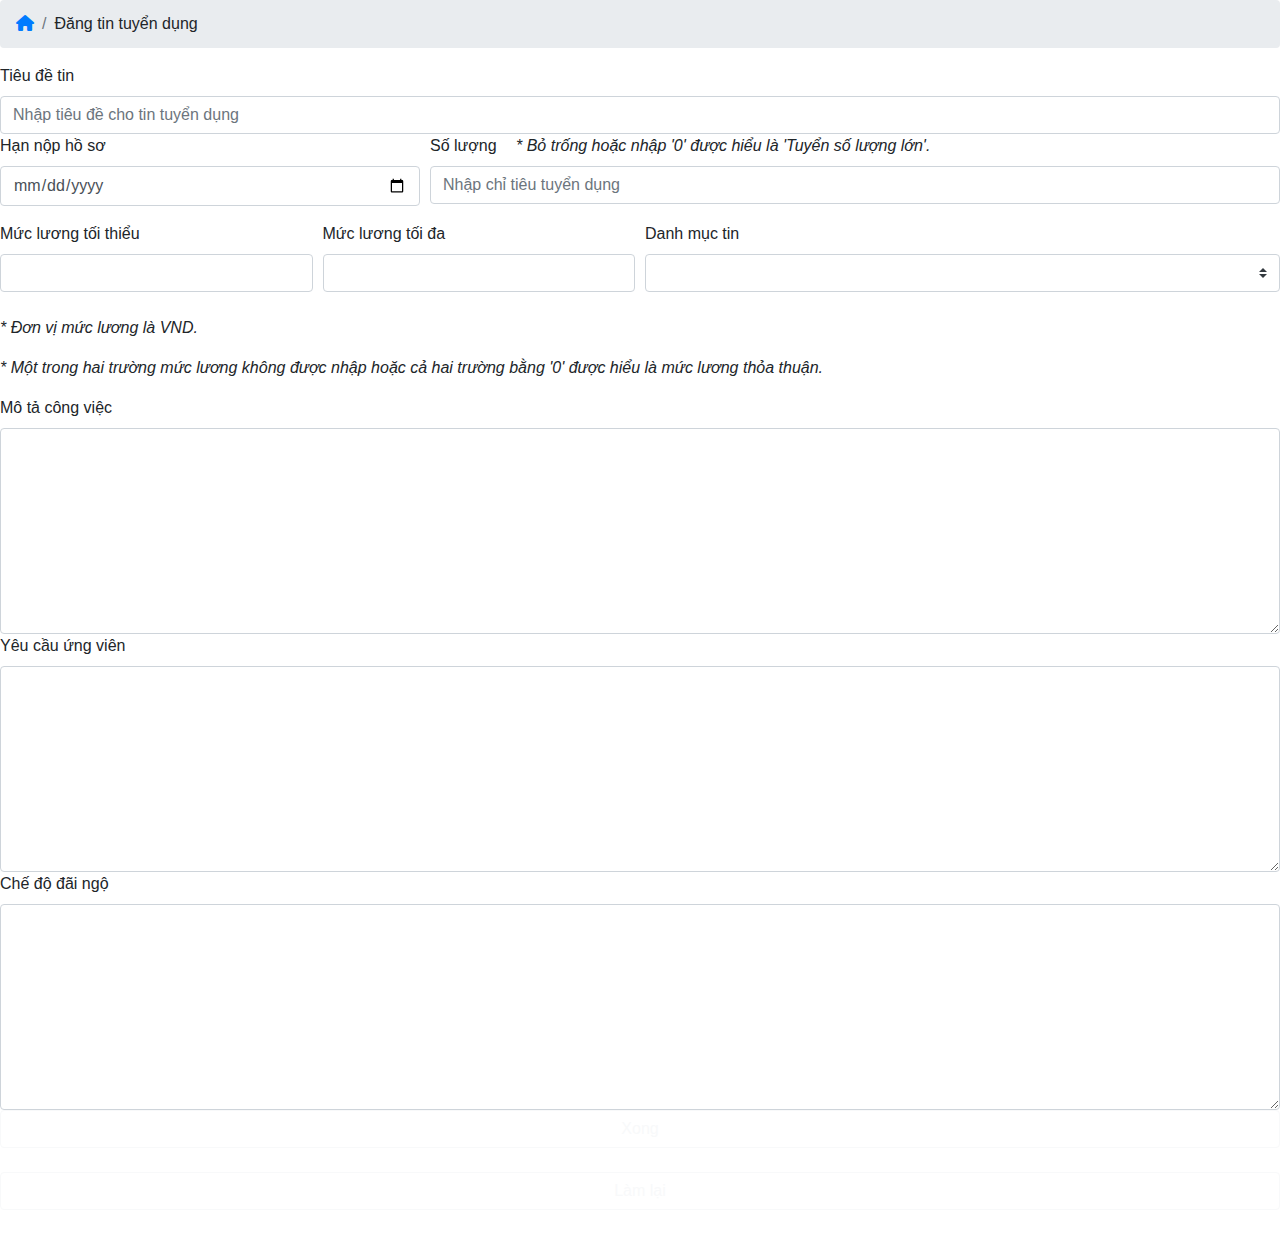
<file: src/main/resources/templates/upload_hiring_news.html>
<!DOCTYPE html>
<html xmlns:th="http://www.thymeleaf.org">

<head>
	<title>[Tên công ty] - Tạo tin tuyển dụng</title>

	<link rel="stylesheet" href="https://cdn.jsdelivr.net/npm/bootstrap@4.0.0/dist/css/bootstrap.min.css">
	<!-- Optional JavaScript -->
	<!-- jQuery first, then Popper.js, then Bootstrap JS -->
	<script src="https://code.jquery.com/jquery-3.2.1.slim.min.js"
		integrity="sha384-KJ3o2DKtIkvYIK3UENzmM7KCkRr/rE9/Qpg6aAZGJwFDMVNA/GpGFF93hXpG5KkN"
		crossorigin="anonymous"></script>
	<script src="https://cdnjs.cloudflare.com/ajax/libs/popper.js/1.11.0/umd/popper.min.js"
		integrity="sha384-b/U6ypiBEHpOf/4+1nzFpr53nxSS+GLCkfwBdFNTxtclqqenISfwAzpKaMNFNmj4"
		crossorigin="anonymous"></script>
	<!-- Always remember to call the above files first before calling the bootstrap.min.js file -->
	<script src="https://maxcdn.bootstrapcdn.com/bootstrap/4.0.0-beta/js/bootstrap.min.js"
		integrity="sha384-h0AbiXch4ZDo7tp9hKZ4TsHbi047NrKGLO3SEJAg45jXxnGIfYzk4Si90RDIqNm1"
		crossorigin="anonymous"></script>
	<link rel="stylesheet" href="https://cdnjs.cloudflare.com/ajax/libs/font-awesome/6.4.2/css/all.min.css">

	<script src="https://cdn.ckeditor.com/ckeditor5/40.1.0/classic/ckeditor.js"></script>

	<link rel="stylesheet" th:href="@{../../css/upload_hiring_news.css}">
</head>

<body>
	<section id="nav-section">
		<div th:replace="~{fragments/navigation :: navbar}"></div>
	</section>

	<section id="content-section">
		<nav aria-label="breadcrumb">
			<ol class="breadcrumb">
				<li class="breadcrumb-item"><a href="/"><i class="fa fa-home"></i></a></li>
				<li class="breadcrumb-item"><span>Đăng tin tuyển dụng</span></li>
			</ol>
		</nav>

		<div th:if="${error_message}">
			<div th:replace="~{fragments/toast :: alert}"></div>
		</div>

		<div th:if="${success_message}">
			<div th:replace="~{fragments/toast :: success}"></div>
		</div>

		<div id="form-contain">
			<form th:action="@{/hiring-news/upload}" th:object="${hiring_news}" method="post">
				<div class="form-row">
					<div class="form-outline col-md-12">
						<label class="form-label">Tiêu đề tin</label>
						<input th:field="*{title}" placeholder="Nhập tiêu đề cho tin tuyển dụng" type="text"
							class="form-control" />
					</div>
				</div>

				<div class="form-row">
					<div class="form-outline form-group col-md-4">
						<label class="form-label">Hạn nộp hồ sơ</label>
						<input th:field="*{dueDate}" placeholder="Nhập hoặc chọn ngày" type="date"
							class="form-control" />
					</div>

					<div class="form-outline form-group col-md-8">
						<label class="form-label">
							Số lượng
							<span class="form-guide form-outline form-group col-md-12"><i>* Bỏ trống hoặc nhập '0' được
									hiểu
									là 'Tuyển số lượng lớn'.</i>
							</span>
						</label>

						<input th:field="*{quantity}" placeholder="Nhập chỉ tiêu tuyển dụng" type="number"
							class="form-control" />
					</div>
				</div>
				<div class="form-row">
					<div class="form-outline mb-4 form-group col-md-3">
						<label class="form-label">Mức lương tối thiểu</label>
						<input th:field="*{salaryMin}" type="number" class="form-control" />
					</div>

					<div class="form-outline mb-4 form-group col-md-3">
						<label class="form-label">Mức lương tối đa</label>
						<input th:field="*{salaryMax}" type="number" class="form-control" />
					</div>
					<div class="form-outline col-md-6">
						<label class="form-label" for="form4Example3">Danh mục tin</label>
						<select th:field="*{categoryId}" class="custom-select">
							<option th:each="c:${categories}" th:text="${c.name}" th:value="${c.id}"></option>
						</select>
					</div>
					<div class="form-guide form-outline form-group col-md-12"><i>* Đơn vị mức lương là VND.</i>
					</div>
					<div class="form-guide form-outline form-group col-md-12"><i>* Một trong hai trường mức lương
							không được nhập hoặc cả hai trường bằng '0' được hiểu là mức lương thỏa thuận.</i></div>
				</div>

				<div class="form-row">
					<div class="form-outline col-md-12">
						<label class="form-label">Mô tả công việc</label>
						<textarea id="editor1" th:field="*{description}" class="form-control" rows="8"></textarea>
					</div>
				</div>
				<div class="form-row">
					<div class="form-outline col-md-12">
						<label class="form-label">Yêu cầu ứng viên</label>
						<textarea id="editor2" th:field="*{requirements}" class="form-control" rows="8"></textarea>
					</div>
				</div>

				<div class="form-row">
					<div class="form-outline col-md-12">
						<label class="form-label" for="form4Example3">Chế độ đãi ngộ</label>
						<textarea id="editor3" th:field="*{benefits}" class="form-control" rows="8"></textarea>
					</div>
				</div>

				<!-- Submit button -->
				<button type="submit" class="btn btn-outline-light btn-block mb-4">
					Xong
				</button>
				<button type="reset" class="btn btn-outline-light btn-block mb-4">
					Làm lại
				</button>
			</form>
		</div>

	</section>

	<section id="footer-section">
		<div th:replace="~{fragments/footer :: footer}"></div>
	</section>

</body>

<script>
	ClassicEditor
		.create(document.querySelector("#editor1"))
		.catch(error => {
			console.error(error);
		});
</script>
<script>
	ClassicEditor
		.create(document.querySelector("#editor2"))
		.catch(error => {
			console.error(error);
		});
</script>
<script>
	ClassicEditor
		.create(document.querySelector("#editor3"))
		.catch(error => {
			console.error(error);
		});
</script>


</html>
</file>
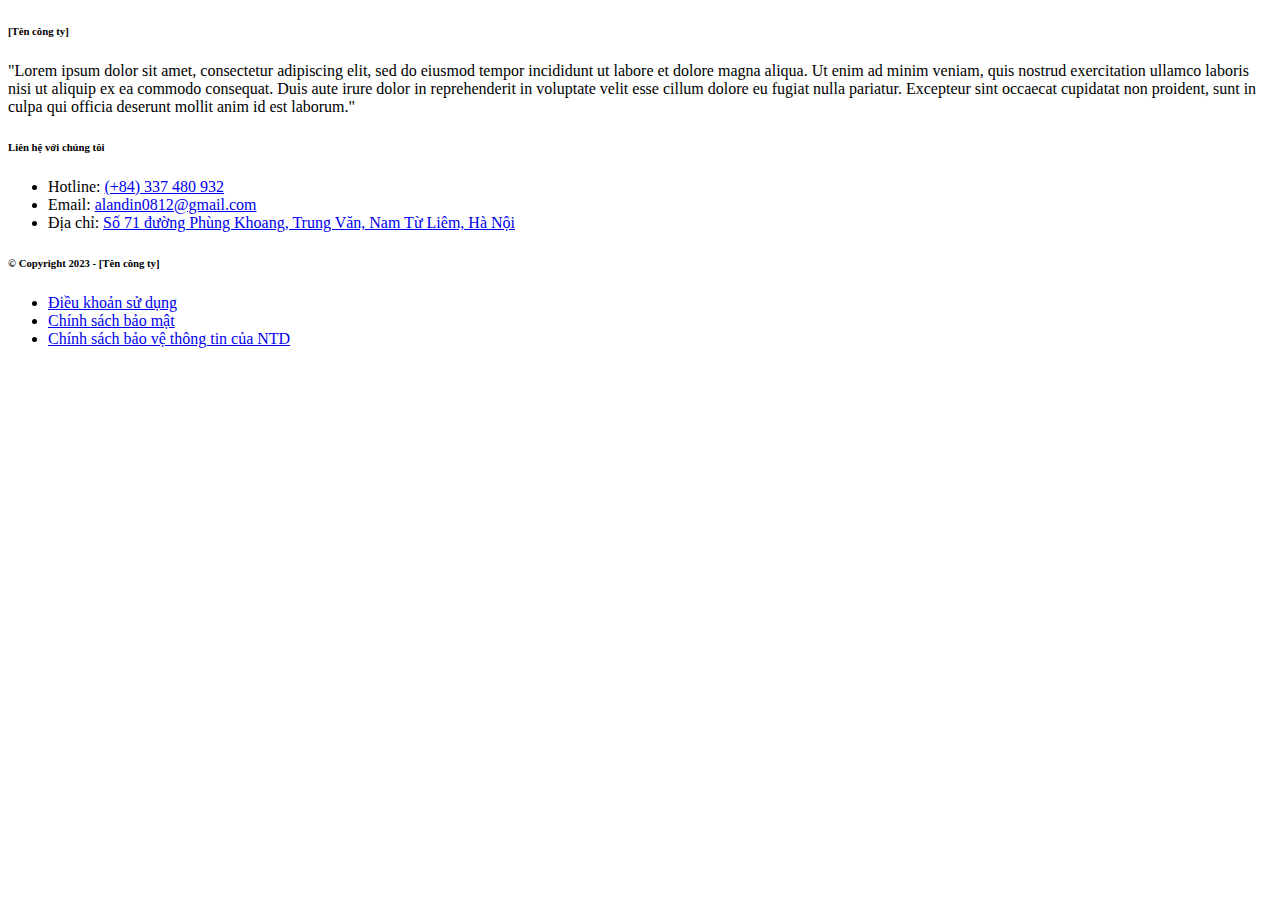
<file: src/main/resources/templates/fragments/footer.html>
<!DOCTYPE html>
<html xmlns:th="http://www.thymeleaf.org">

<head>
	<title>Footer</title>
</head>

<body>
	<footer class="footer" th:fragment="footer">
		<div class="footer-div">
			<h6>[Tên công ty]</h6>
			<p>"Lorem ipsum dolor sit amet, consectetur adipiscing elit, sed do eiusmod tempor incididunt ut
				labore et dolore magna aliqua. Ut enim ad minim veniam, quis nostrud exercitation ullamco
				laboris nisi ut aliquip ex ea commodo consequat. Duis aute irure dolor in reprehenderit in
				voluptate velit esse cillum dolore eu fugiat nulla pariatur. Excepteur sint occaecat cupidatat
				non proident, sunt in culpa qui officia deserunt mollit anim id est laborum."</p>
		</div>

		<div class="footer-div">
			<h6>Liên hệ với chúng tôi</h6>
			<ul class="footer-list-link">
				<li>Hotline: <a href="tel:(+84) 337 480 932"> (+84) 337 480 932 </a></li>
				<li>Email: <a href="mailto:alandin0812@gmail.com"> alandin0812@gmail.com </a>
				</li>
				<li>Địa chỉ: <a href="#">Số 71 đường Phùng Khoang, Trung Văn, Nam Từ Liêm, Hà
						Nội</a>
				</li>
			</ul>
		</div>

		<div class="footer-div">
			<h6>&copy; Copyright 2023 - [Tên công ty]</h6>
			<ul class="footer-list-link">
				<li><a href="#">Điều khoản sử dụng</a></li>
				<li><a href="#">Chính sách bảo mật</a></li>
				<li><a href="#">Chính sách bảo vệ thông tin của NTD</a></li>
			</ul>
		</div>

	</footer>
</body>


</html>
</file>
